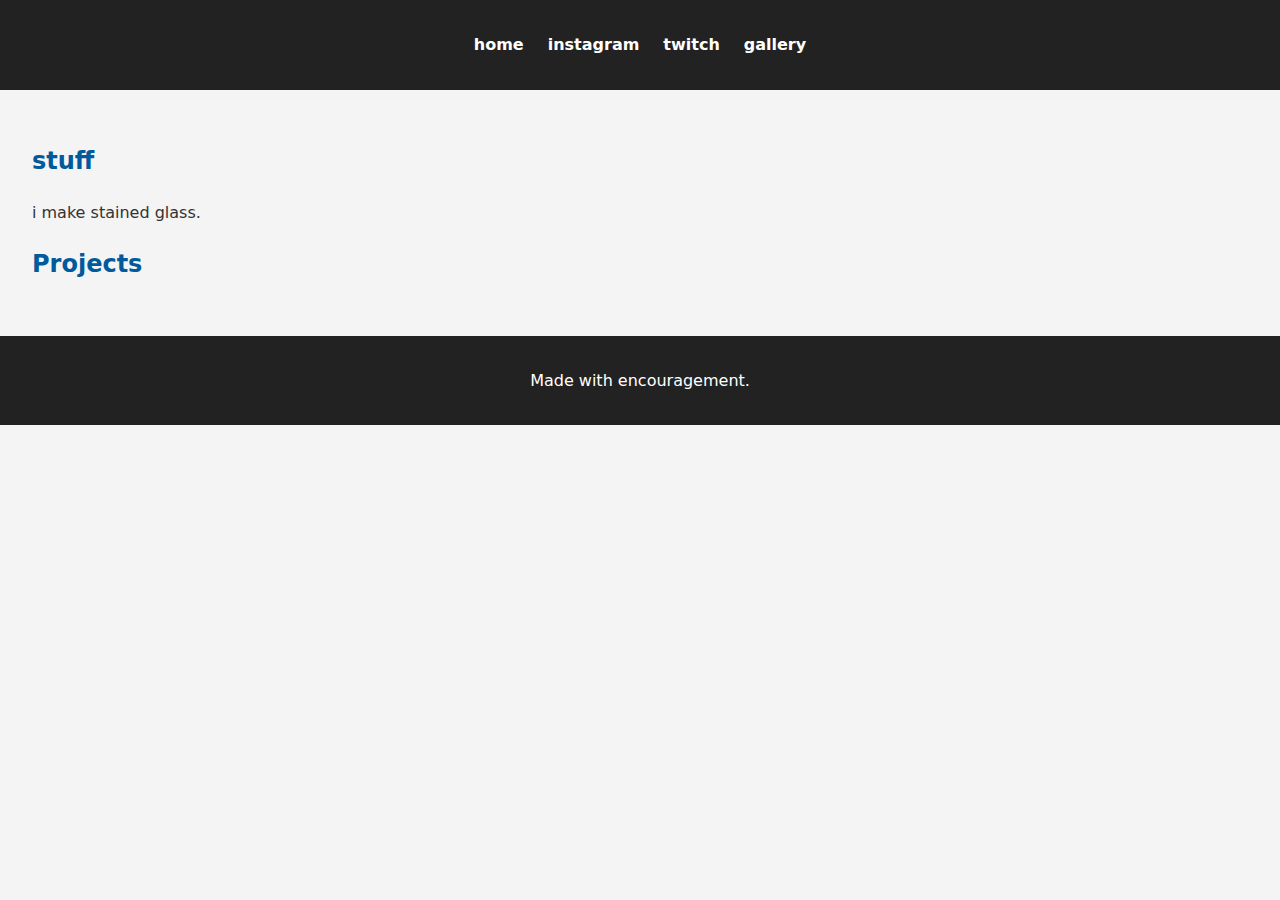
<file: index.html>
<!DOCTYPE html>
<html lang="en">
<head>
  <meta charset="UTF-8" />
  <meta name="viewport" content="width=device-width, initial-scale=1.0" />
  <title>Welcome to My GitHub Site</title>
  <link rel="stylesheet" href="style.css" />
</head>
<body>
  <header>
    <nav class="navbar">
      <a href="index.html">home</a>
      <a href="https://www.instagram.com/atticus_glasswerks/following/">instagram</a>
      <a href="https://www.twitch.tv/ajbrux">twitch</a>
      <a href="gallery.html">gallery</a>
    </nav>
  </header>

  <main>
    <section>
      <h2>stuff</h2>
      <p>i make stained glass.</p>
    </section>

    <section>
      <h2>Projects</h2>
    </section>
  </main>

  <footer>
    <p>Made with encouragement.</p>
  </footer>

  <script src="script.js"></script>
</body>
</html>
</file>
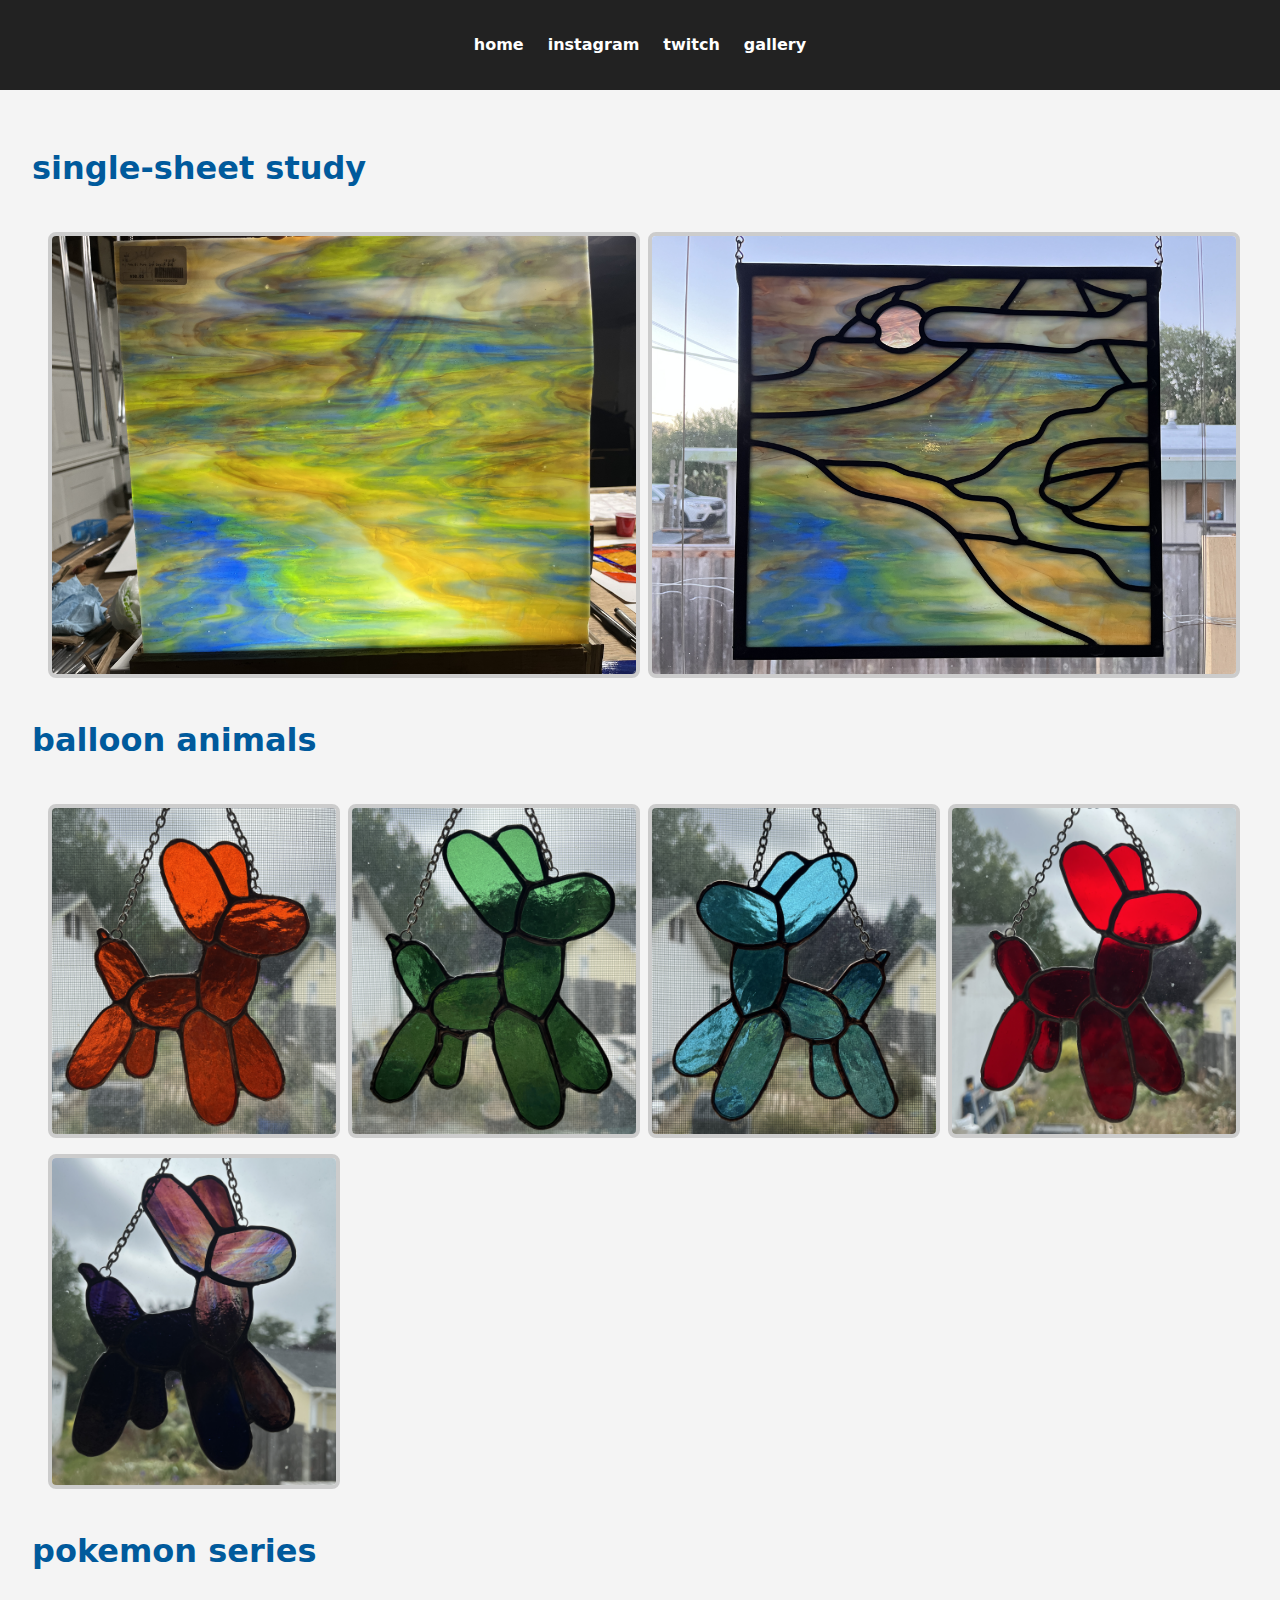
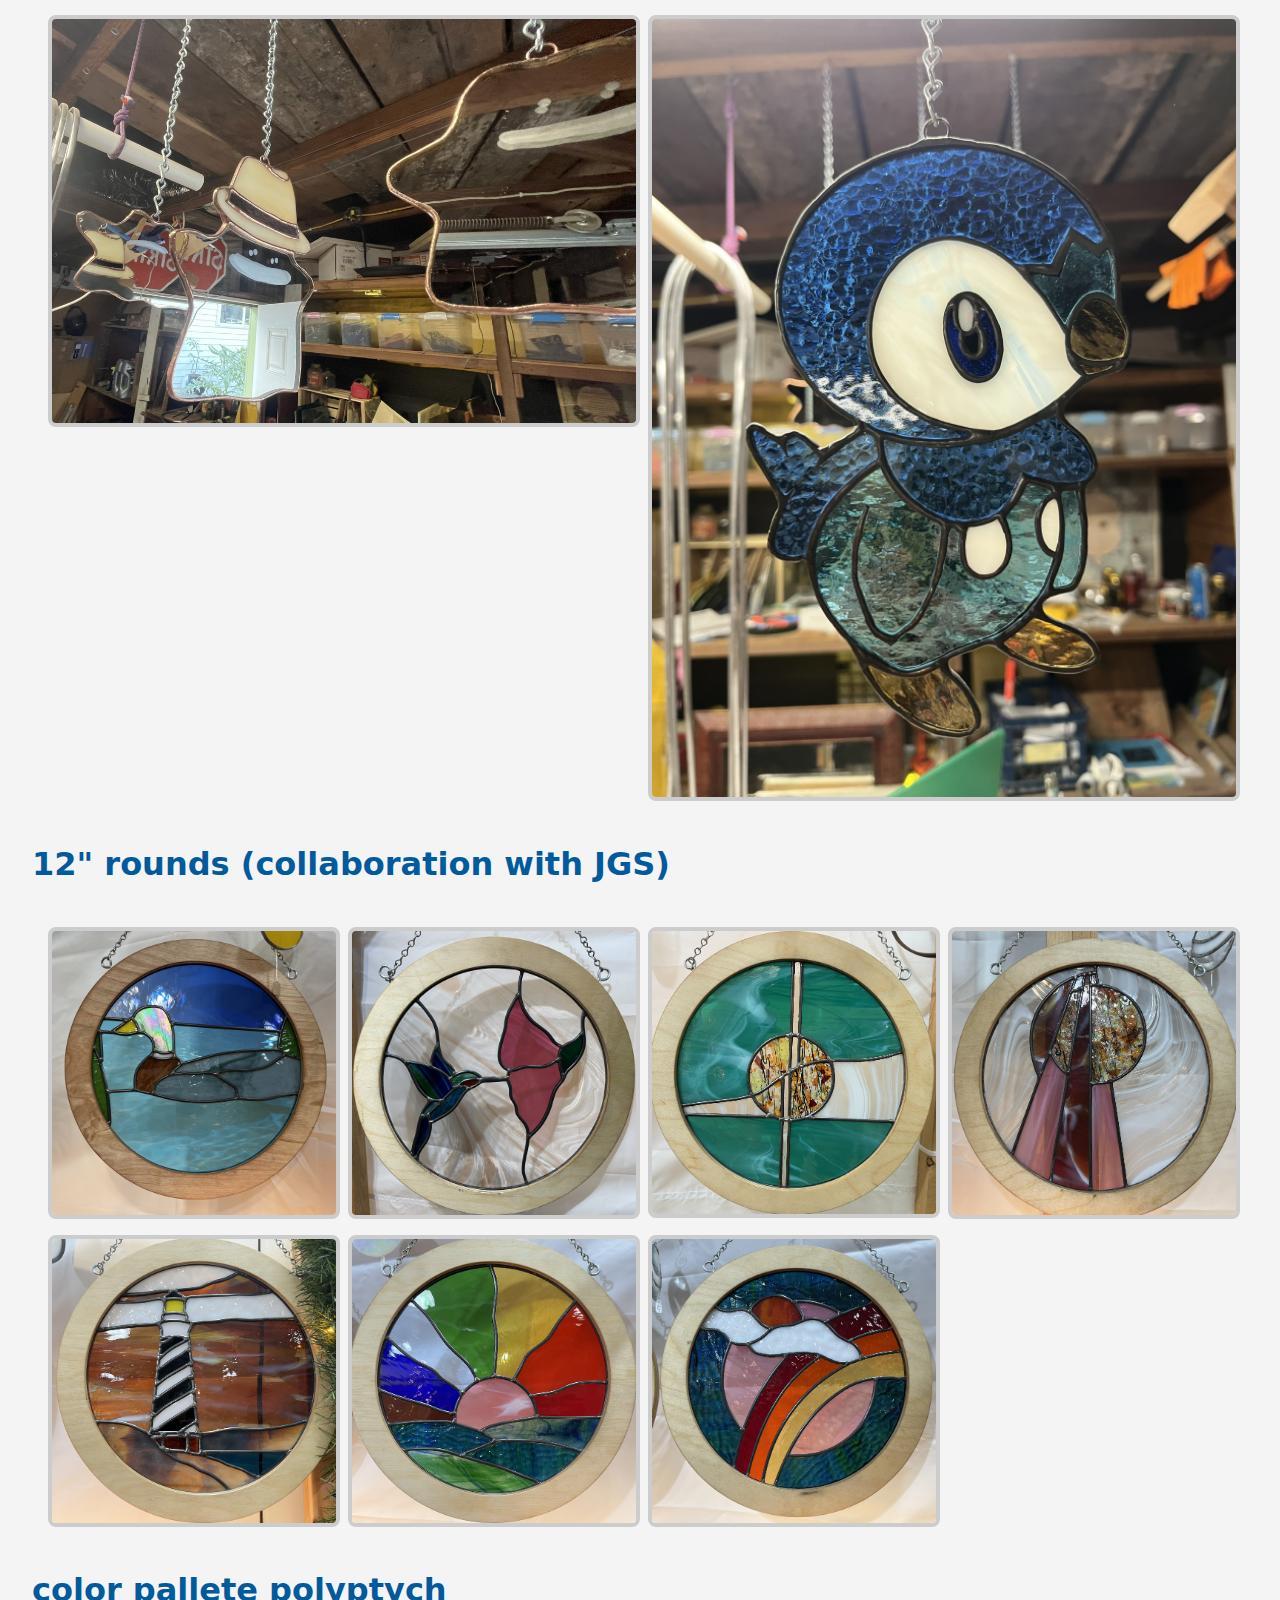
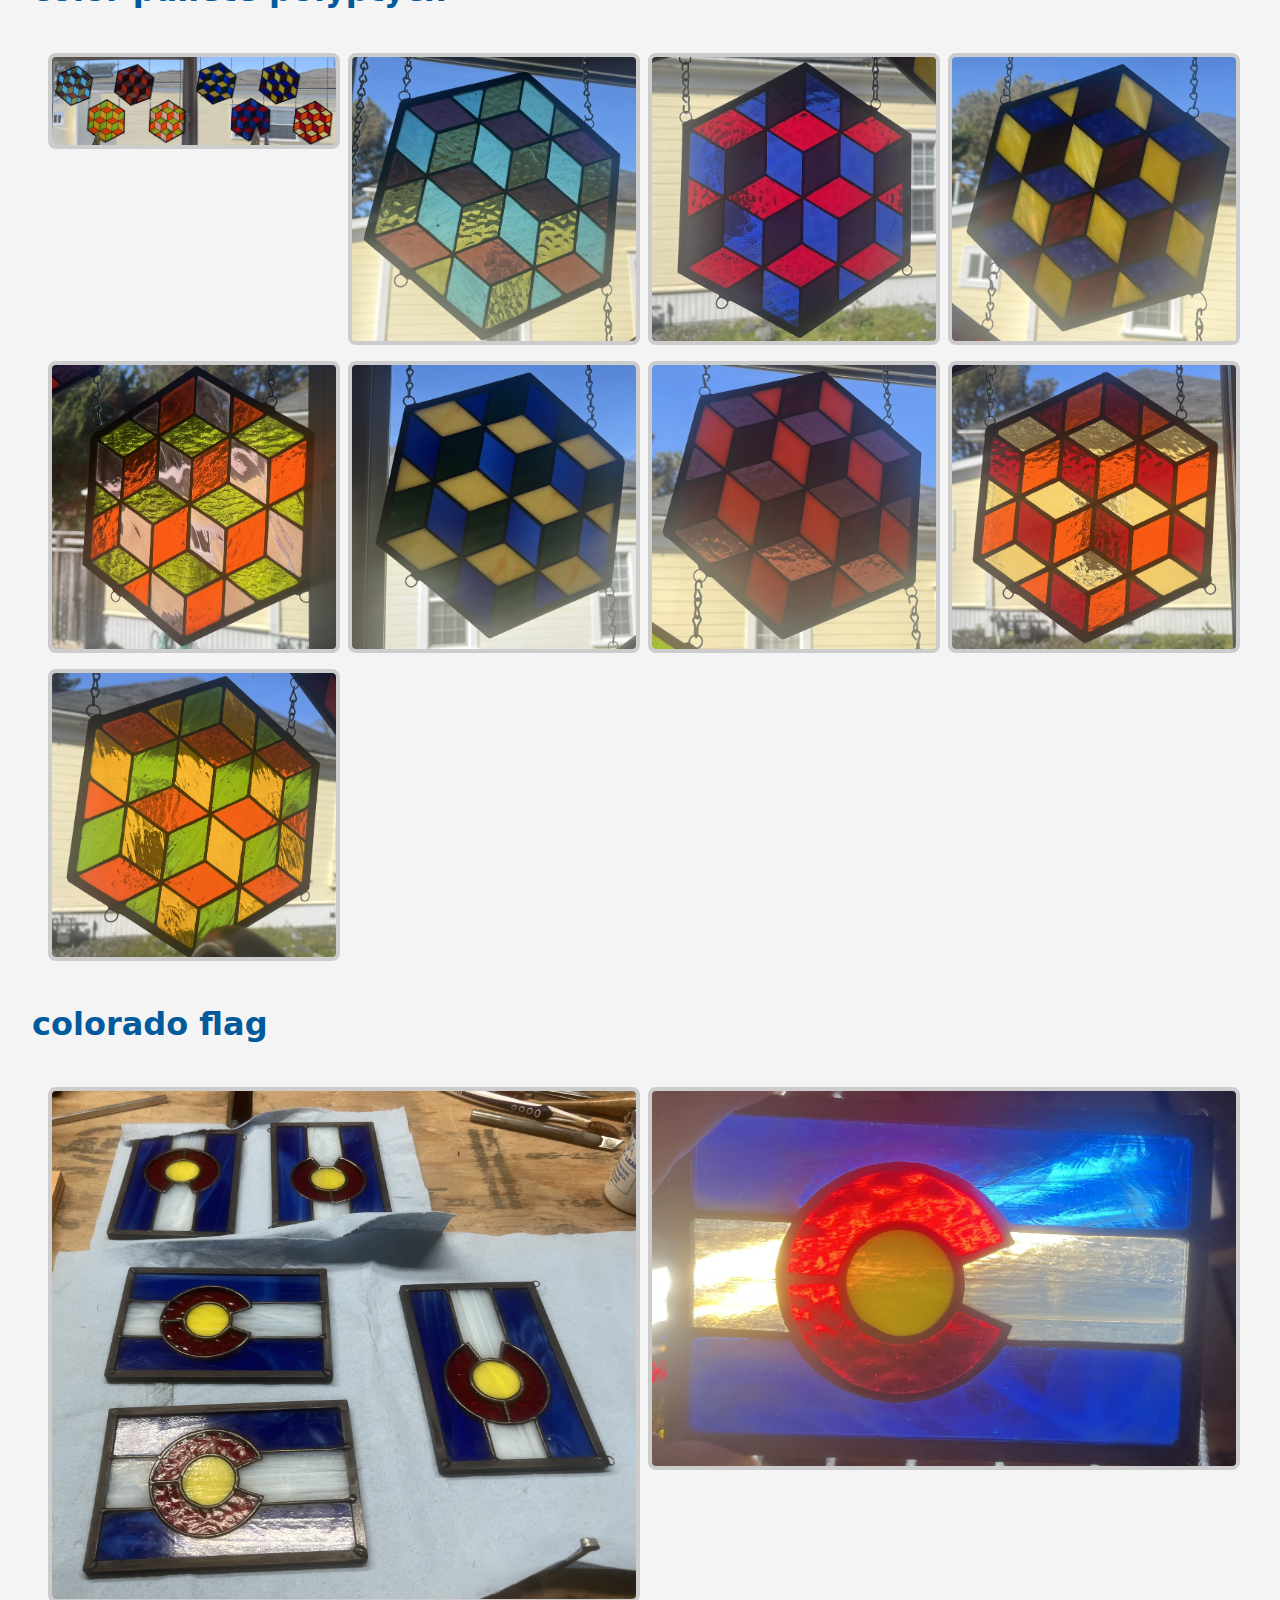
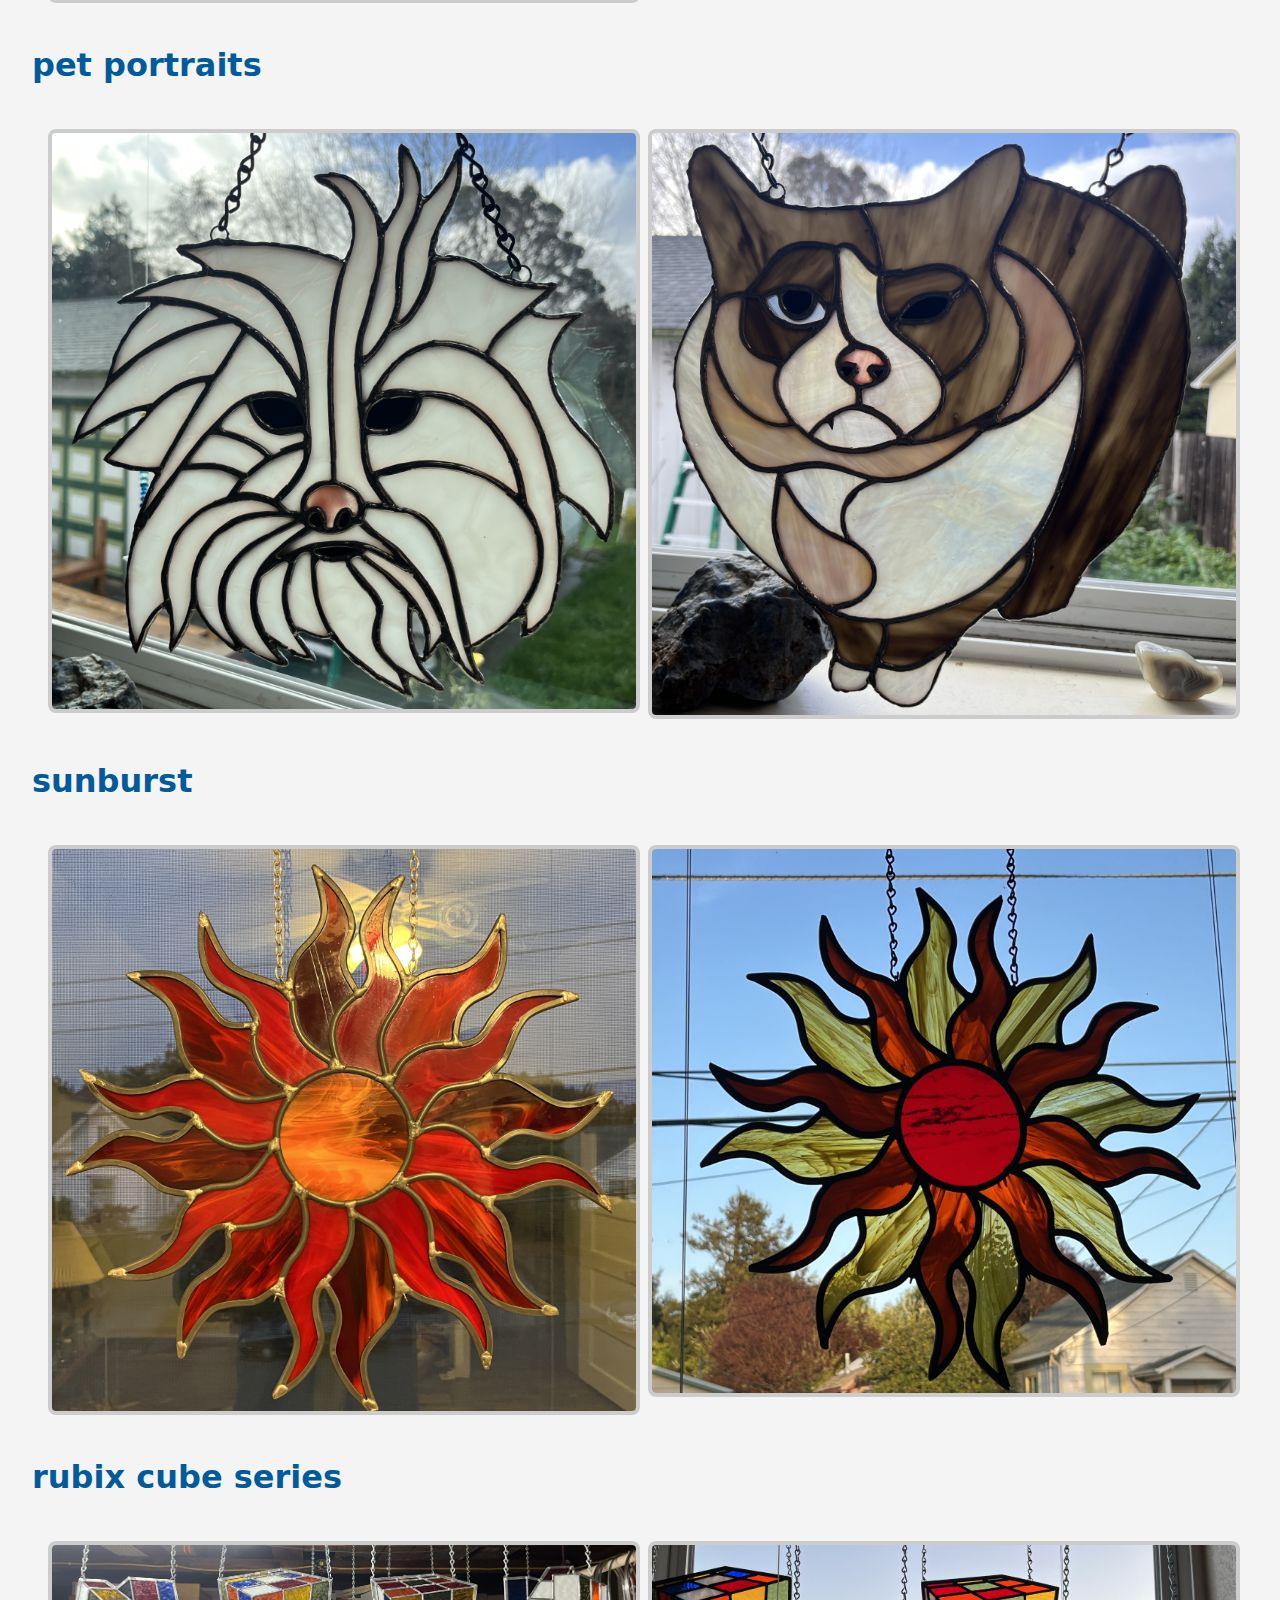
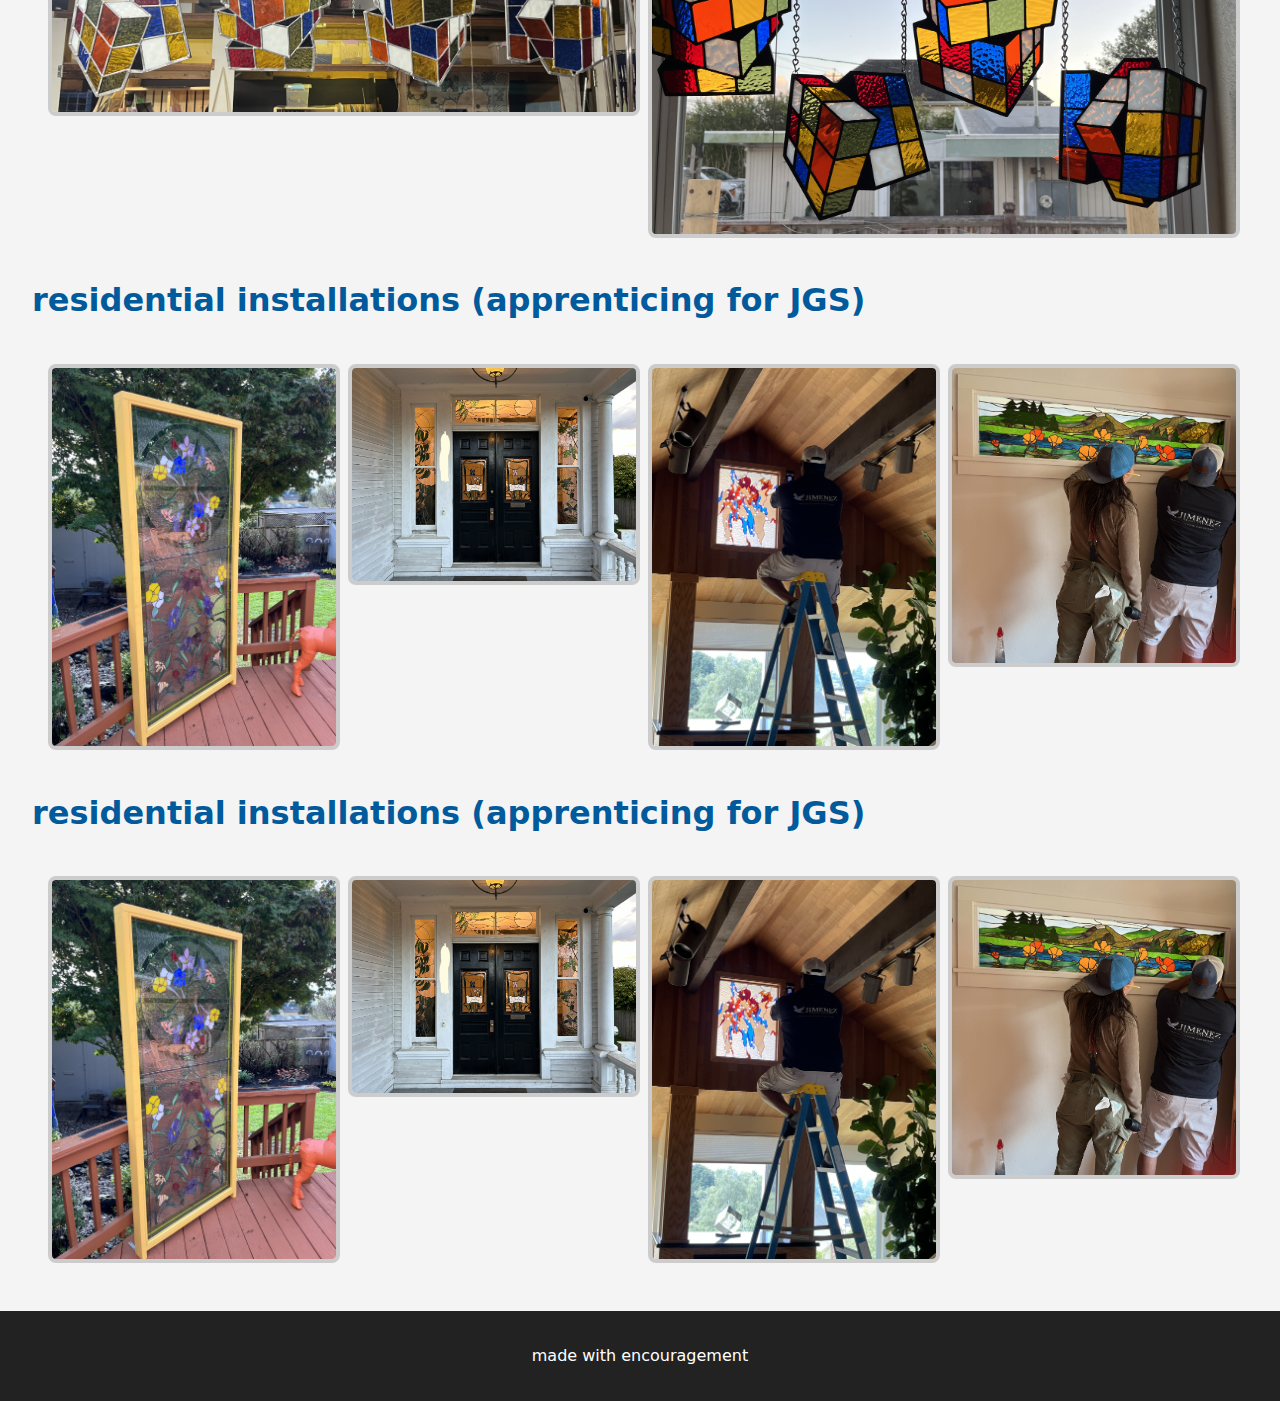
<file: gallery.html>
<!DOCTYPE html>
<html lang="en">
<head>
    <meta charset="UTF-8" />
    <meta name="viewport" content="width=device-width, initial-scale=1.0" />
    <title>Gallery – Stained Glass by AJ</title>
    <link rel="stylesheet" href="style.css" />
</head>
<body>
<header>
    <nav class="navbar">
        <a href="index.html">home</a>
        <a href="https://www.instagram.com/atticus_glasswerks/" target="_blank" rel="noopener noreferrer">instagram</a>
        <a href="https://www.twitch.tv/ajbrux" target="_blank" rel="noopener noreferrer">twitch</a>
        <a href="gallery.html">gallery</a>
    </nav>
</header>

<main>
    <h1>single-sheet study</h1>
    <div class="gallery">
        <img src="images/singlesheet_lakeshastina_and_mtshasta1.png" alt="singlesheet1">
        <img src="images/singlesheet_lakeshastina_and_mtshasta2.png" alt="singlesheet2">
    </div>

    <h1>balloon animals</h1>
    <div class="gallery">
        <img src="images/balloondog1.png" alt="balloondog1">
        <img src="images/balloondog2.png" alt="balloondog2">
        <img src="images/balloondog3.png" alt="balloondog3">
        <img src="images/balloondog4.png" alt="balloondog4">
        <img src="images/balloondog5.png" alt="balloondog5">
    </div>

    <h1>pokemon series</h1>
    <div class="gallery">
        <img src="images/pokemon_dittomirrors.png" alt="dittomirror">
        <img src="images/pokemon_piplup.png" alt="piplup">
    </div>

    <h1>12" rounds (collaboration with JGS)</h1>
    <div class="gallery">
        <img src="images/collabround1.png" alt="round1">
        <img src="images/collabround2.png" alt="round2">
        <img src="images/collabround3.png" alt="round3">
        <img src="images/collabround4.png" alt="round4">
        <img src="images/collabround5.png" alt="round5">
        <img src="images/collabround6.png" alt="round6">
        <img src="images/collabround7.png" alt="round7">
    </div>

    <h1>color pallete polyptych</h1>
    <div class="gallery">
        <img src="images/colorpalleteFULL.png" alt="colorpallete1">
        <img src="images/colorpalleteBPG.png" alt="colorpallete2">
        <img src="images/colorpalleteBPR.png" alt="colorpallete3">
        <img src="images/colorpalleteBRY.png" alt="colorpallete4">
        <img src="images/colorpalleteGPO.png" alt="colorpallete5">
        <img src="images/colorpalleteGYB.png" alt="colorpallete6">
        <img src="images/colorpalleteRPO.png" alt="colorpallete7">
        <img src="images/colorpalleteRYO.png" alt="colorpallete8">
        <img src="images/colorpalleteYGO.png" alt="colorpallete9">
    </div>

    <h1>colorado flag</h1>
    <div class="gallery">
        <img src="images/coloradoflag_batch.png" alt="colorado1">
        <img src="images/coloradoflag.png" alt="colorado2">
    </div>

    <h1>pet portraits</h1>
    <div class="gallery">
        <img src="images/petportraitA2.png" alt="petportrait1">
        <img src="images/petportraitB2.png" alt="petportrait2">
    </div>

    <h1>sunburst</h1>
    <div class="gallery">
        <img src="images/sunburst1.png" alt="sunburst1">
        <img src="images/sunburst2.png" alt="sunburst2">
    </div>

    <h1>rubix cube series</h1>
    <div class="gallery">
        <img src="images/rubixcube_FULL1.png" alt="sunburst1">
        <img src="images/rubixcube_FULL2.png" alt="sunburst2">
    </div>

    <h1>residential installations (apprenticing for JGS)</h1>
    <div class="gallery">
        <img src="images/residential1.png" alt="residential1">
        <img src="images/residential2C.png" alt="residential2">
        <img src="images/residential3.png" alt="residential3">
        <img src="images/residential4.png" alt="residential4">
    </div>

    <h1>residential installations (apprenticing for JGS)</h1>
    <div class="gallery">
        <img src="images/residential1.png" alt="residential1">
        <img src="images/residential2C.png" alt="residential2">
        <img src="images/residential3.png" alt="residential3">
        <img src="images/residential4.png" alt="residential4">
    </div>






</main>

<footer>
    <p>made with encouragement</p>
</footer>
</body>
</html>
</file>
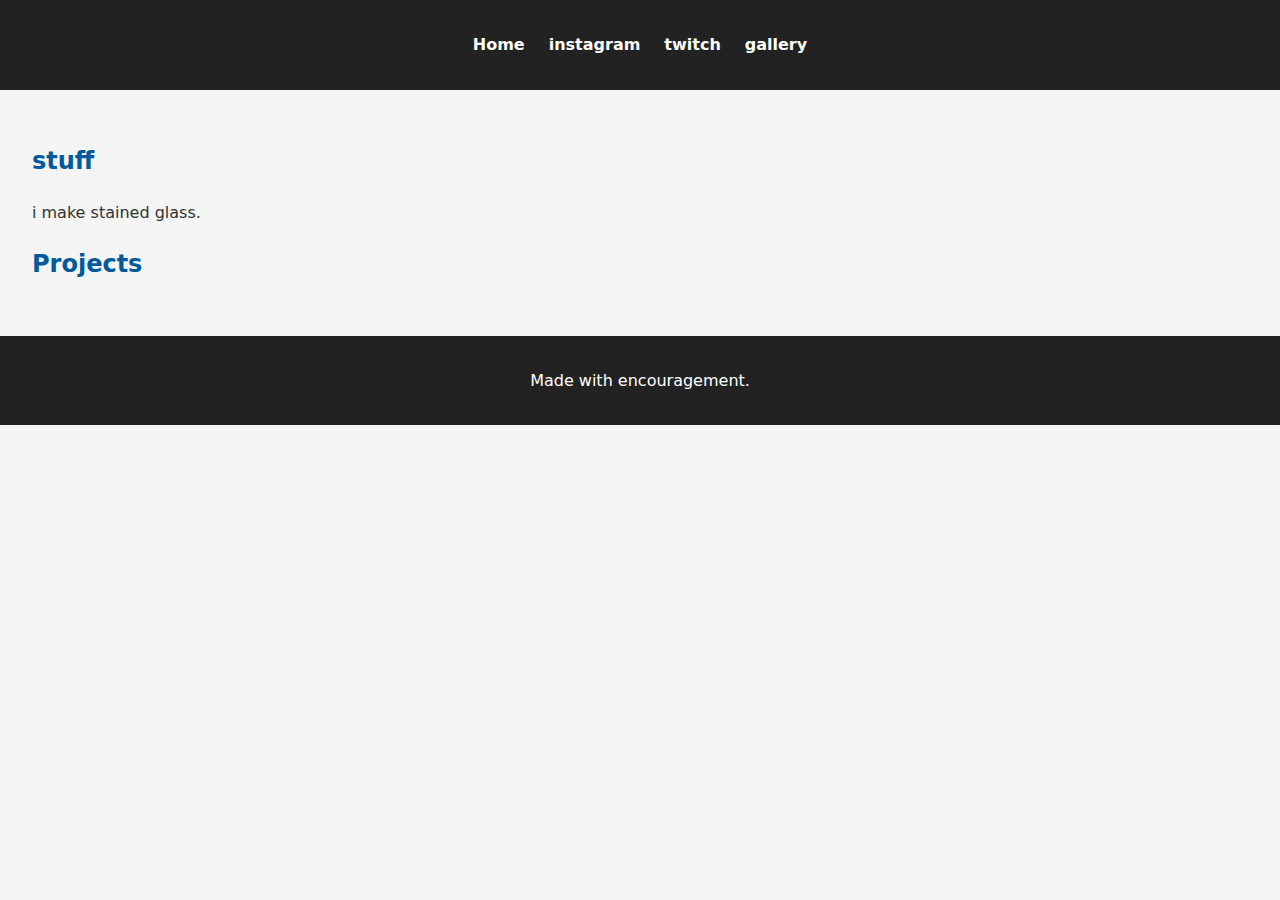
<file: home.html>
<!DOCTYPE html>
<html lang="en">
<head>
  <meta charset="UTF-8" />
  <meta name="viewport" content="width=device-width, initial-scale=1.0" />
  <title>Welcome to My GitHub Site</title>
  <link rel="stylesheet" href="style.css" />
</head>
<body>
  <header>
    <nav class="navbar">
      <a href="home.html">Home</a>
      <a href="https://www.instagram.com/atticus_glasswerks/following/">instagram</a>
      <a href="https://www.twitch.tv/ajbrux">twitch</a>
      <a href="gallery.html">gallery</a>
    </nav>
  </header>

  <main>
    <section>
      <h2>stuff</h2>
      <p>i make stained glass.</p>
    </section>

    <section>
      <h2>Projects</h2>
    </section>
  </main>

  <footer>
    <p>Made with encouragement.</p>
  </footer>

  <script src="script.js"></script>
</body>
</html>
</file>
<file: style.css>
body {
  font-family: system-ui, sans-serif;
  line-height: 1.6;
  margin: 0;
  padding: 0;
  background: #f4f4f4;
  color: #333;
}

header, footer {
  background: #222;
  color: white;
  padding: 1rem;
  text-align: center;
}

main {
  padding: 2rem;
  max-width: 1600px;
  margin: auto;
}

h1, h2 {
  color: #005a9c;
}

.gallery {
  display: grid;
  grid-template-columns: repeat(auto-fit, minmax(250px, 1fr));
  gap: 1rem;
  padding: 1rem;
}

.gallery img {
  width: 100%;
  height: auto;
  border: 4px solid #ccc;
  border-radius: 8px;
  background: white;
  object-fit: cover;
}

.navbar {
  display: flex;
  justify-content: center;
  gap: 1.5rem;
  background-color: #222;
  padding: 1rem;
}

.navbar a {
  color: white;
  text-decoration: none;
  font-weight: bold;
}

.navbar a:hover {
  text-decoration: underline;
}
</file>
